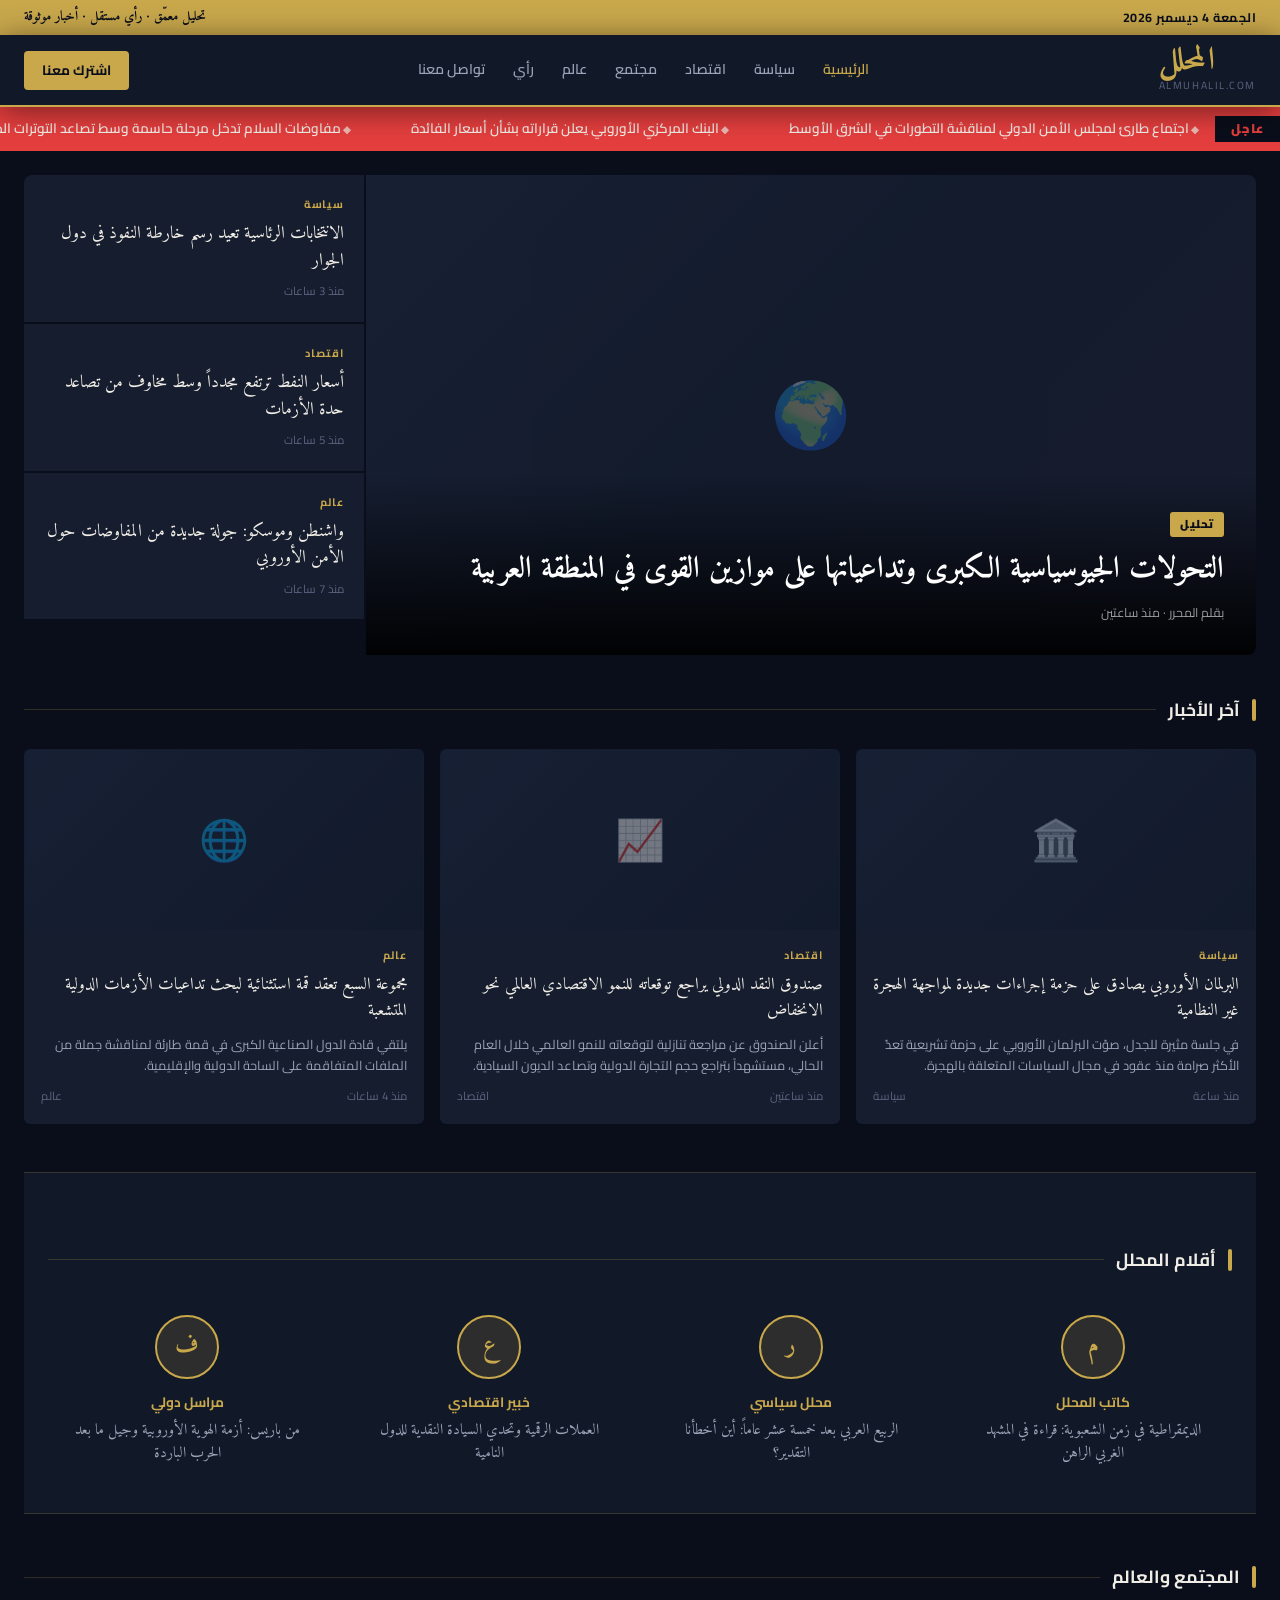
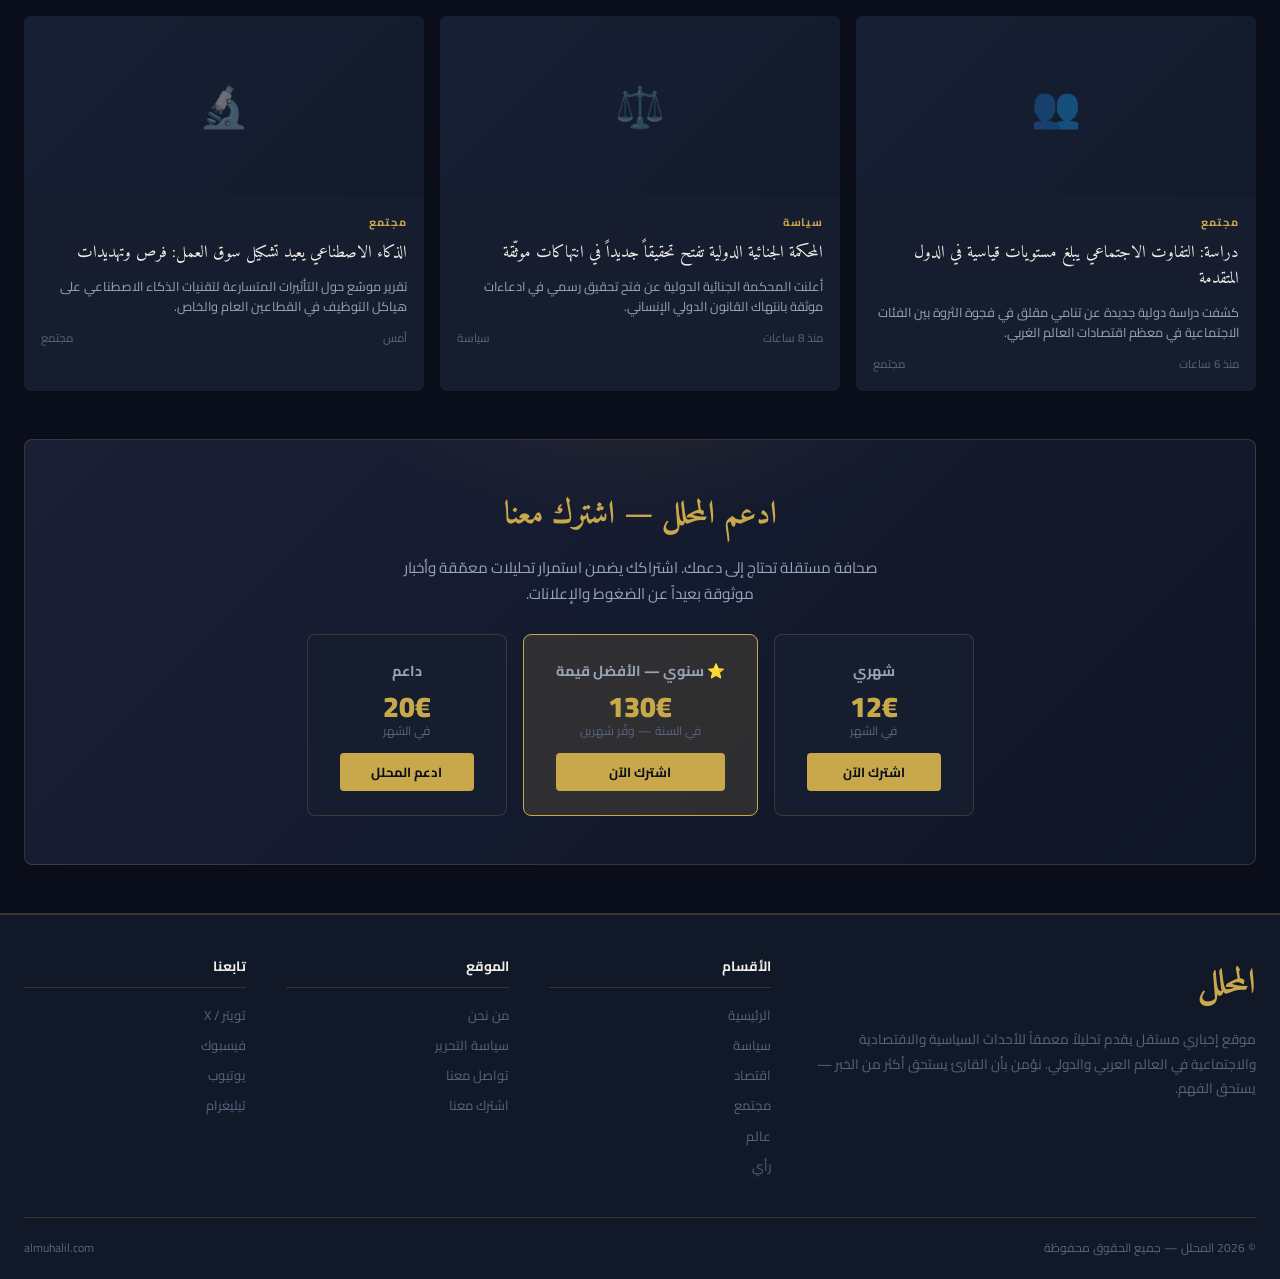
<file: index.html>
<!DOCTYPE html>
<html lang="ar" dir="rtl">
<head>
<meta charset="UTF-8">
<meta name="viewport" content="width=device-width, initial-scale=1.0">
<title>المحلل - تحليل وأخبار</title>
<link rel="preconnect" href="https://fonts.googleapis.com">
<link href="https://fonts.googleapis.com/css2?family=Cairo:wght@300;400;600;700;900&family=Amiri:wght@400;700&display=swap" rel="stylesheet">
<style>
  :root {
    --bg-primary: #0a0e1a;
    --bg-secondary: #111827;
    --bg-card: #161d2e;
    --bg-card-hover: #1c2540;
    --accent: #c9a84c;
    --accent-light: #e8c96a;
    --accent-dim: rgba(201,168,76,0.15);
    --text-primary: #f0ede6;
    --text-secondary: #9aa3b8;
    --text-muted: #5a6480;
    --border: rgba(201,168,76,0.2);
    --red-breaking: #e53e3e;
    --header-height: 70px;
  }

  * { margin: 0; padding: 0; box-sizing: border-box; }

  html { scroll-behavior: smooth; }

  body {
    font-family: 'Cairo', sans-serif;
    background: var(--bg-primary);
    color: var(--text-primary);
    direction: rtl;
    line-height: 1.7;
    overflow-x: hidden;
  }

  /* ─── TOP BAR ─── */
  .topbar {
    background: var(--accent);
    color: #0a0e1a;
    font-size: 0.78rem;
    font-weight: 700;
    padding: 6px 24px;
    display: flex;
    justify-content: space-between;
    align-items: center;
  }
  .topbar-date { letter-spacing: 0.03em; }
  .topbar-tagline { font-family: 'Amiri', serif; font-size: 0.85rem; }

  /* ─── HEADER ─── */
  header {
    background: var(--bg-secondary);
    border-bottom: 2px solid var(--accent);
    position: sticky;
    top: 0;
    z-index: 100;
    box-shadow: 0 4px 30px rgba(0,0,0,0.5);
  }

  .header-inner {
    max-width: 1280px;
    margin: 0 auto;
    padding: 0 24px;
    height: var(--header-height);
    display: flex;
    align-items: center;
    justify-content: space-between;
    gap: 24px;
  }

  .logo {
    display: flex;
    flex-direction: column;
    align-items: flex-end;
    text-decoration: none;
    flex-shrink: 0;
  }
  .logo-ar {
    font-family: 'Amiri', serif;
    font-size: 2rem;
    font-weight: 700;
    color: var(--accent);
    line-height: 1;
    letter-spacing: 0.02em;
  }
  .logo-en {
    font-size: 0.65rem;
    color: var(--text-muted);
    letter-spacing: 0.15em;
    text-transform: uppercase;
  }

  nav {
    display: flex;
    align-items: center;
    gap: 4px;
    flex-wrap: wrap;
  }
  nav a {
    color: var(--text-secondary);
    text-decoration: none;
    font-size: 0.88rem;
    font-weight: 600;
    padding: 6px 12px;
    border-radius: 4px;
    transition: all 0.2s;
    white-space: nowrap;
  }
  nav a:hover { color: var(--accent); background: var(--accent-dim); }
  nav a.active { color: var(--accent); }

  .header-subscribe {
    background: var(--accent);
    color: #0a0e1a;
    font-weight: 700;
    font-size: 0.85rem;
    padding: 8px 18px;
    border-radius: 4px;
    text-decoration: none;
    white-space: nowrap;
    transition: background 0.2s;
    flex-shrink: 0;
  }
  .header-subscribe:hover { background: var(--accent-light); }

  /* ─── BREAKING NEWS TICKER ─── */
  .breaking {
    background: var(--red-breaking);
    padding: 9px 0;
    overflow: hidden;
    display: flex;
    align-items: center;
  }
  .breaking-label {
    background: #0a0e1a;
    color: var(--red-breaking);
    font-weight: 900;
    font-size: 0.8rem;
    padding: 2px 16px;
    white-space: nowrap;
    flex-shrink: 0;
    margin-left: 16px;
    letter-spacing: 0.05em;
  }
  .ticker-wrap { overflow: hidden; flex: 1; }
  .ticker {
    display: flex;
    gap: 60px;
    animation: ticker 30s linear infinite;
    white-space: nowrap;
  }
  .ticker span { font-size: 0.85rem; font-weight: 600; }
  .ticker span::before { content: "◆ "; font-size: 0.6rem; opacity: 0.7; }
  @keyframes ticker {
    0% { transform: translateX(-100%); }
    100% { transform: translateX(100%); }
  }

  /* ─── MAIN LAYOUT ─── */
  .container {
    max-width: 1280px;
    margin: 0 auto;
    padding: 0 24px;
  }

  /* ─── SECTION LABEL ─── */
  .section-label {
    display: flex;
    align-items: center;
    gap: 12px;
    margin: 40px 0 24px;
  }
  .section-label h2 {
    font-size: 1.1rem;
    font-weight: 700;
    color: var(--text-primary);
    white-space: nowrap;
  }
  .section-label::after {
    content: '';
    flex: 1;
    height: 1px;
    background: var(--border);
  }
  .section-label-bar {
    width: 4px;
    height: 22px;
    background: var(--accent);
    border-radius: 2px;
  }

  /* ─── HERO GRID ─── */
  .hero-grid {
    display: grid;
    grid-template-columns: 1fr 340px;
    grid-template-rows: auto auto;
    gap: 2px;
    margin-top: 24px;
    border-radius: 8px;
    overflow: hidden;
  }

  .hero-main {
    grid-row: 1 / 3;
    position: relative;
    background: var(--bg-card);
    min-height: 480px;
    overflow: hidden;
    cursor: pointer;
  }
  .hero-main:hover .hero-img { transform: scale(1.03); }
  .hero-img {
    width: 100%;
    height: 100%;
    object-fit: cover;
    display: block;
    transition: transform 0.5s ease;
    filter: brightness(0.55);
  }
  .hero-placeholder {
    width: 100%;
    height: 100%;
    min-height: 480px;
    background: linear-gradient(135deg, #1a2540 0%, #0d1829 50%, #1a1a2e 100%);
    display: flex;
    align-items: center;
    justify-content: center;
    font-size: 4rem;
    opacity: 0.3;
  }
  .hero-content {
    position: absolute;
    bottom: 0;
    right: 0;
    left: 0;
    padding: 32px;
    background: linear-gradient(to top, rgba(0,0,0,0.92) 0%, transparent 100%);
  }
  .hero-cat {
    display: inline-block;
    background: var(--accent);
    color: #0a0e1a;
    font-size: 0.72rem;
    font-weight: 900;
    padding: 3px 10px;
    border-radius: 3px;
    margin-bottom: 12px;
    letter-spacing: 0.05em;
  }
  .hero-title {
    font-family: 'Amiri', serif;
    font-size: 1.9rem;
    font-weight: 700;
    line-height: 1.4;
    color: #fff;
    margin-bottom: 10px;
  }
  .hero-meta { font-size: 0.78rem; color: rgba(255,255,255,0.6); }

  .hero-side {
    display: flex;
    flex-direction: column;
    gap: 2px;
  }
  .hero-side-card {
    flex: 1;
    background: var(--bg-card);
    padding: 20px;
    cursor: pointer;
    transition: background 0.2s;
    position: relative;
    overflow: hidden;
  }
  .hero-side-card:hover { background: var(--bg-card-hover); }
  .hero-side-cat {
    font-size: 0.68rem;
    font-weight: 700;
    color: var(--accent);
    letter-spacing: 0.08em;
    margin-bottom: 8px;
  }
  .hero-side-title {
    font-family: 'Amiri', serif;
    font-size: 1.1rem;
    line-height: 1.5;
    color: var(--text-primary);
  }
  .hero-side-meta { font-size: 0.72rem; color: var(--text-muted); margin-top: 8px; }

  /* ─── NEWS GRID ─── */
  .news-grid {
    display: grid;
    grid-template-columns: repeat(3, 1fr);
    gap: 16px;
    margin-bottom: 48px;
  }

  .news-card {
    background: var(--bg-card);
    border-radius: 6px;
    overflow: hidden;
    cursor: pointer;
    transition: transform 0.2s, box-shadow 0.2s;
    border: 1px solid transparent;
  }
  .news-card:hover {
    transform: translateY(-3px);
    box-shadow: 0 8px 30px rgba(0,0,0,0.4);
    border-color: var(--border);
  }
  .news-card-img {
    height: 180px;
    background: linear-gradient(135deg, #1a2540, #0d1829);
    display: flex;
    align-items: center;
    justify-content: center;
    font-size: 2.5rem;
    opacity: 0.4;
    overflow: hidden;
  }
  .news-card-body { padding: 16px; }
  .news-card-cat {
    font-size: 0.68rem;
    font-weight: 700;
    color: var(--accent);
    letter-spacing: 0.08em;
    margin-bottom: 8px;
  }
  .news-card-title {
    font-family: 'Amiri', serif;
    font-size: 1.05rem;
    line-height: 1.55;
    color: var(--text-primary);
    margin-bottom: 10px;
  }
  .news-card-excerpt {
    font-size: 0.8rem;
    color: var(--text-secondary);
    line-height: 1.6;
    display: -webkit-box;
    -webkit-line-clamp: 2;
    -webkit-box-orient: vertical;
    overflow: hidden;
  }
  .news-card-meta {
    display: flex;
    justify-content: space-between;
    margin-top: 12px;
    font-size: 0.72rem;
    color: var(--text-muted);
  }

  /* ─── OPINION STRIP ─── */
  .opinion-strip {
    background: var(--bg-secondary);
    border-top: 1px solid var(--border);
    border-bottom: 1px solid var(--border);
    padding: 32px 0;
    margin-bottom: 48px;
  }
  .opinion-grid {
    display: grid;
    grid-template-columns: repeat(4, 1fr);
    gap: 24px;
  }
  .opinion-card {
    text-align: center;
    padding: 16px;
    cursor: pointer;
  }
  .opinion-avatar {
    width: 64px;
    height: 64px;
    border-radius: 50%;
    background: var(--accent-dim);
    border: 2px solid var(--accent);
    margin: 0 auto 12px;
    display: flex;
    align-items: center;
    justify-content: center;
    font-size: 1.5rem;
    color: var(--accent);
    font-weight: 700;
    font-family: 'Amiri', serif;
  }
  .opinion-author { font-size: 0.85rem; font-weight: 700; color: var(--accent); margin-bottom: 6px; }
  .opinion-title { font-family: 'Amiri', serif; font-size: 0.95rem; color: var(--text-secondary); line-height: 1.5; }

  /* ─── SUBSCRIBE BANNER ─── */
  .subscribe-banner {
    background: linear-gradient(135deg, #1a1f35 0%, #0f1626 100%);
    border: 1px solid var(--border);
    border-radius: 8px;
    padding: 48px 40px;
    text-align: center;
    margin-bottom: 48px;
    position: relative;
    overflow: hidden;
  }
  .subscribe-banner::before {
    content: '';
    position: absolute;
    top: -50%;
    left: 50%;
    transform: translateX(-50%);
    width: 600px;
    height: 300px;
    background: radial-gradient(ellipse, rgba(201,168,76,0.08) 0%, transparent 70%);
    pointer-events: none;
  }
  .subscribe-banner h2 {
    font-family: 'Amiri', serif;
    font-size: 2rem;
    color: var(--accent);
    margin-bottom: 12px;
  }
  .subscribe-banner p {
    color: var(--text-secondary);
    font-size: 0.95rem;
    margin-bottom: 28px;
    max-width: 500px;
    margin-left: auto;
    margin-right: auto;
  }
  .subscribe-options {
    display: flex;
    gap: 16px;
    justify-content: center;
    flex-wrap: wrap;
  }
  .sub-plan {
    background: var(--bg-card);
    border: 1px solid var(--border);
    border-radius: 8px;
    padding: 24px 32px;
    min-width: 200px;
    cursor: pointer;
    transition: all 0.2s;
  }
  .sub-plan:hover, .sub-plan.featured {
    border-color: var(--accent);
    background: var(--accent-dim);
  }
  .sub-plan-name { font-weight: 700; font-size: 0.9rem; color: var(--text-secondary); margin-bottom: 8px; }
  .sub-plan-price { font-size: 1.8rem; font-weight: 900; color: var(--accent); line-height: 1; }
  .sub-plan-period { font-size: 0.75rem; color: var(--text-muted); margin-bottom: 12px; }
  .sub-plan-btn {
    display: block;
    background: var(--accent);
    color: #0a0e1a;
    font-weight: 700;
    font-size: 0.82rem;
    padding: 8px 16px;
    border-radius: 4px;
    text-decoration: none;
    margin-top: 12px;
    transition: background 0.2s;
  }
  .sub-plan-btn:hover { background: var(--accent-light); }

  /* ─── FOOTER ─── */
  footer {
    background: var(--bg-secondary);
    border-top: 2px solid var(--border);
    padding: 40px 0 20px;
  }
  .footer-grid {
    display: grid;
    grid-template-columns: 2fr 1fr 1fr 1fr;
    gap: 40px;
    margin-bottom: 32px;
  }
  .footer-logo-ar {
    font-family: 'Amiri', serif;
    font-size: 2.2rem;
    color: var(--accent);
    font-weight: 700;
    margin-bottom: 12px;
  }
  .footer-desc { font-size: 0.85rem; color: var(--text-muted); line-height: 1.8; }
  .footer-col h4 { font-size: 0.85rem; font-weight: 700; color: var(--text-primary); margin-bottom: 16px; padding-bottom: 8px; border-bottom: 1px solid var(--border); }
  .footer-col a { display: block; color: var(--text-muted); text-decoration: none; font-size: 0.82rem; margin-bottom: 8px; transition: color 0.2s; }
  .footer-col a:hover { color: var(--accent); }
  .footer-bottom {
    border-top: 1px solid var(--border);
    padding-top: 20px;
    display: flex;
    justify-content: space-between;
    align-items: center;
    font-size: 0.75rem;
    color: var(--text-muted);
  }

  /* ─── ANIMATIONS ─── */
  @keyframes fadeInUp {
    from { opacity: 0; transform: translateY(20px); }
    to { opacity: 1; transform: translateY(0); }
  }
  .hero-grid { animation: fadeInUp 0.6s ease forwards; }
  .news-card { animation: fadeInUp 0.5s ease forwards; }
  .news-card:nth-child(2) { animation-delay: 0.1s; }
  .news-card:nth-child(3) { animation-delay: 0.2s; }

  /* ─── RESPONSIVE ─── */
  @media (max-width: 900px) {
    .hero-grid { grid-template-columns: 1fr; }
    .hero-main { min-height: 320px; grid-row: auto; }
    .hero-side { flex-direction: row; }
    .news-grid { grid-template-columns: 1fr 1fr; }
    .opinion-grid { grid-template-columns: 1fr 1fr; }
    .footer-grid { grid-template-columns: 1fr 1fr; }
    nav { display: none; }
  }
  @media (max-width: 600px) {
    .news-grid { grid-template-columns: 1fr; }
    .opinion-grid { grid-template-columns: 1fr 1fr; }
    .subscribe-options { flex-direction: column; align-items: center; }
    .hero-title { font-size: 1.4rem; }
  }
</style>
</head>
<body>

<!-- TOP BAR -->
<div class="topbar">
  <span class="topbar-date" id="currentDate"></span>
  <span class="topbar-tagline">تحليل معمّق · رأي مستقل · أخبار موثوقة</span>
</div>

<!-- HEADER -->
<header>
  <div class="header-inner">
    <a href="#" class="logo">
      <span class="logo-ar">المحلل</span>
      <span class="logo-en">almuhalil.com</span>
    </a>
    <nav>
      <a href="#" class="active">الرئيسية</a>
      <a href="#">سياسة</a>
      <a href="#">اقتصاد</a>
      <a href="#">مجتمع</a>
      <a href="#">عالم</a>
      <a href="#">رأي</a>
      <a href="#">تواصل معنا</a>
    </nav>
    <a href="#subscribe" class="header-subscribe">اشترك معنا</a>
  </div>
</header>

<!-- BREAKING NEWS -->
<div class="breaking">
  <span class="breaking-label">عاجل</span>
  <div class="ticker-wrap">
    <div class="ticker">
      <span>اجتماع طارئ لمجلس الأمن الدولي لمناقشة التطورات في الشرق الأوسط</span>
      <span>البنك المركزي الأوروبي يعلن قراراته بشأن أسعار الفائدة</span>
      <span>مفاوضات السلام تدخل مرحلة حاسمة وسط تصاعد التوترات الدولية</span>
      <span>تقرير: الاقتصاد العالمي يواجه تحديات غير مسبوقة في 2026</span>
      <span>قمة دبلوماسية تجمع زعماء الدول الكبرى لبحث ملفات ساخنة</span>
    </div>
  </div>
</div>

<!-- MAIN CONTENT -->
<main class="container">

  <!-- HERO -->
  <div class="hero-grid">
    <div class="hero-main">
      <div class="hero-placeholder">🌍</div>
      <div class="hero-content">
        <span class="hero-cat">تحليل</span>
        <h1 class="hero-title">التحولات الجيوسياسية الكبرى وتداعياتها على موازين القوى في المنطقة العربية</h1>
        <div class="hero-meta">بقلم المحرر · منذ ساعتين</div>
      </div>
    </div>
    <div class="hero-side">
      <div class="hero-side-card">
        <div class="hero-side-cat">سياسة</div>
        <div class="hero-side-title">الانتخابات الرئاسية تعيد رسم خارطة النفوذ في دول الجوار</div>
        <div class="hero-side-meta">منذ 3 ساعات</div>
      </div>
      <div class="hero-side-card">
        <div class="hero-side-cat">اقتصاد</div>
        <div class="hero-side-title">أسعار النفط ترتفع مجدداً وسط مخاوف من تصاعد حدة الأزمات</div>
        <div class="hero-side-meta">منذ 5 ساعات</div>
      </div>
      <div class="hero-side-card">
        <div class="hero-side-cat">عالم</div>
        <div class="hero-side-title">واشنطن وموسكو: جولة جديدة من المفاوضات حول الأمن الأوروبي</div>
        <div class="hero-side-meta">منذ 7 ساعات</div>
      </div>
    </div>
  </div>

  <!-- LATEST NEWS -->
  <div class="section-label">
    <div class="section-label-bar"></div>
    <h2>آخر الأخبار</h2>
  </div>

  <div class="news-grid">
    <div class="news-card">
      <div class="news-card-img">🏛️</div>
      <div class="news-card-body">
        <div class="news-card-cat">سياسة</div>
        <div class="news-card-title">البرلمان الأوروبي يصادق على حزمة إجراءات جديدة لمواجهة الهجرة غير النظامية</div>
        <div class="news-card-excerpt">في جلسة مثيرة للجدل، صوّت البرلمان الأوروبي على حزمة تشريعية تعدّ الأكثر صرامة منذ عقود في مجال السياسات المتعلقة بالهجرة.</div>
        <div class="news-card-meta"><span>منذ ساعة</span><span>سياسة</span></div>
      </div>
    </div>
    <div class="news-card">
      <div class="news-card-img">📈</div>
      <div class="news-card-body">
        <div class="news-card-cat">اقتصاد</div>
        <div class="news-card-title">صندوق النقد الدولي يراجع توقعاته للنمو الاقتصادي العالمي نحو الانخفاض</div>
        <div class="news-card-excerpt">أعلن الصندوق عن مراجعة تنازلية لتوقعاته للنمو العالمي خلال العام الحالي، مستشهداً بتراجع حجم التجارة الدولية وتصاعد الديون السيادية.</div>
        <div class="news-card-meta"><span>منذ ساعتين</span><span>اقتصاد</span></div>
      </div>
    </div>
    <div class="news-card">
      <div class="news-card-img">🌐</div>
      <div class="news-card-body">
        <div class="news-card-cat">عالم</div>
        <div class="news-card-title">مجموعة السبع تعقد قمة استثنائية لبحث تداعيات الأزمات الدولية المتشعبة</div>
        <div class="news-card-excerpt">يلتقي قادة الدول الصناعية الكبرى في قمة طارئة لمناقشة جملة من الملفات المتفاقمة على الساحة الدولية والإقليمية.</div>
        <div class="news-card-meta"><span>منذ 4 ساعات</span><span>عالم</span></div>
      </div>
    </div>
  </div>

  <!-- OPINION -->
  <div class="opinion-strip">
    <div class="container">
      <div class="section-label">
        <div class="section-label-bar"></div>
        <h2>أقلام المحلل</h2>
      </div>
      <div class="opinion-grid">
        <div class="opinion-card">
          <div class="opinion-avatar">م</div>
          <div class="opinion-author">كاتب المحلل</div>
          <div class="opinion-title">الديمقراطية في زمن الشعبوية: قراءة في المشهد الغربي الراهن</div>
        </div>
        <div class="opinion-card">
          <div class="opinion-avatar">ر</div>
          <div class="opinion-author">محلل سياسي</div>
          <div class="opinion-title">الربيع العربي بعد خمسة عشر عاماً: أين أخطأنا التقدير؟</div>
        </div>
        <div class="opinion-card">
          <div class="opinion-avatar">ع</div>
          <div class="opinion-author">خبير اقتصادي</div>
          <div class="opinion-title">العملات الرقمية وتحدي السيادة النقدية للدول النامية</div>
        </div>
        <div class="opinion-card">
          <div class="opinion-avatar">ف</div>
          <div class="opinion-author">مراسل دولي</div>
          <div class="opinion-title">من باريس: أزمة الهوية الأوروبية وجيل ما بعد الحرب الباردة</div>
        </div>
      </div>
    </div>
  </div>

  <!-- MORE NEWS -->
  <div class="section-label">
    <div class="section-label-bar"></div>
    <h2>المجتمع والعالم</h2>
  </div>

  <div class="news-grid" style="margin-bottom:48px">
    <div class="news-card">
      <div class="news-card-img">👥</div>
      <div class="news-card-body">
        <div class="news-card-cat">مجتمع</div>
        <div class="news-card-title">دراسة: التفاوت الاجتماعي يبلغ مستويات قياسية في الدول المتقدمة</div>
        <div class="news-card-excerpt">كشفت دراسة دولية جديدة عن تنامي مقلق في فجوة الثروة بين الفئات الاجتماعية في معظم اقتصادات العالم الغربي.</div>
        <div class="news-card-meta"><span>منذ 6 ساعات</span><span>مجتمع</span></div>
      </div>
    </div>
    <div class="news-card">
      <div class="news-card-img">⚖️</div>
      <div class="news-card-body">
        <div class="news-card-cat">سياسة</div>
        <div class="news-card-title">المحكمة الجنائية الدولية تفتح تحقيقاً جديداً في انتهاكات موثّقة</div>
        <div class="news-card-excerpt">أعلنت المحكمة الجنائية الدولية عن فتح تحقيق رسمي في ادعاءات موثقة بانتهاك القانون الدولي الإنساني.</div>
        <div class="news-card-meta"><span>منذ 8 ساعات</span><span>سياسة</span></div>
      </div>
    </div>
    <div class="news-card">
      <div class="news-card-img">🔬</div>
      <div class="news-card-body">
        <div class="news-card-cat">مجتمع</div>
        <div class="news-card-title">الذكاء الاصطناعي يعيد تشكيل سوق العمل: فرص وتهديدات</div>
        <div class="news-card-excerpt">تقرير موسّع حول التأثيرات المتسارعة لتقنيات الذكاء الاصطناعي على هياكل التوظيف في القطاعين العام والخاص.</div>
        <div class="news-card-meta"><span>أمس</span><span>مجتمع</span></div>
      </div>
    </div>
  </div>

  <!-- SUBSCRIBE -->
  <div class="subscribe-banner" id="subscribe">
    <h2>ادعم المحلل — اشترك معنا</h2>
    <p>صحافة مستقلة تحتاج إلى دعمك. اشتراكك يضمن استمرار تحليلات معمّقة وأخبار موثوقة بعيداً عن الضغوط والإعلانات.</p>
    <div class="subscribe-options">
      <div class="sub-plan">
        <div class="sub-plan-name">شهري</div>
        <div class="sub-plan-price">12€</div>
        <div class="sub-plan-period">في الشهر</div>
        <a href="#" class="sub-plan-btn">اشترك الآن</a>
      </div>
      <div class="sub-plan featured">
        <div class="sub-plan-name">⭐ سنوي — الأفضل قيمة</div>
        <div class="sub-plan-price">130€</div>
        <div class="sub-plan-period">في السنة — وفّر شهرين</div>
        <a href="#" class="sub-plan-btn">اشترك الآن</a>
      </div>
      <div class="sub-plan">
        <div class="sub-plan-name">داعم</div>
        <div class="sub-plan-price">20€</div>
        <div class="sub-plan-period">في الشهر</div>
        <a href="#" class="sub-plan-btn">ادعم المحلل</a>
      </div>
    </div>
  </div>

</main>

<!-- FOOTER -->
<footer>
  <div class="container">
    <div class="footer-grid">
      <div>
        <div class="footer-logo-ar">المحلل</div>
        <p class="footer-desc">موقع إخباري مستقل يقدم تحليلاً معمقاً للأحداث السياسية والاقتصادية والاجتماعية في العالم العربي والدولي. نؤمن بأن القارئ يستحق أكثر من الخبر — يستحق الفهم.</p>
      </div>
      <div class="footer-col">
        <h4>الأقسام</h4>
        <a href="#">الرئيسية</a>
        <a href="#">سياسة</a>
        <a href="#">اقتصاد</a>
        <a href="#">مجتمع</a>
        <a href="#">عالم</a>
        <a href="#">رأي</a>
      </div>
      <div class="footer-col">
        <h4>الموقع</h4>
        <a href="#">من نحن</a>
        <a href="#">سياسة التحرير</a>
        <a href="#">تواصل معنا</a>
        <a href="#">اشترك معنا</a>
      </div>
      <div class="footer-col">
        <h4>تابعنا</h4>
        <a href="#">تويتر / X</a>
        <a href="#">فيسبوك</a>
        <a href="#">يوتيوب</a>
        <a href="#">تيليغرام</a>
      </div>
    </div>
    <div class="footer-bottom">
      <span>© 2026 المحلل — جميع الحقوق محفوظة</span>
      <span>almuhalil.com</span>
    </div>
  </div>
</footer>

<script>
  // Live date in Arabic
  const days = ['الأحد','الاثنين','الثلاثاء','الأربعاء','الخميس','الجمعة','السبت'];
  const months = ['يناير','فبراير','مارس','أبريل','مايو','يونيو','يوليو','أغسطس','سبتمبر','أكتوبر','نوفمبر','ديسمبر'];
  const now = new Date();
  document.getElementById('currentDate').textContent =
    days[now.getDay()] + ' ' + now.getDate() + ' ' + months[now.getMonth()] + ' ' + now.getFullYear();
</script>

</body>
</html>
</file>
